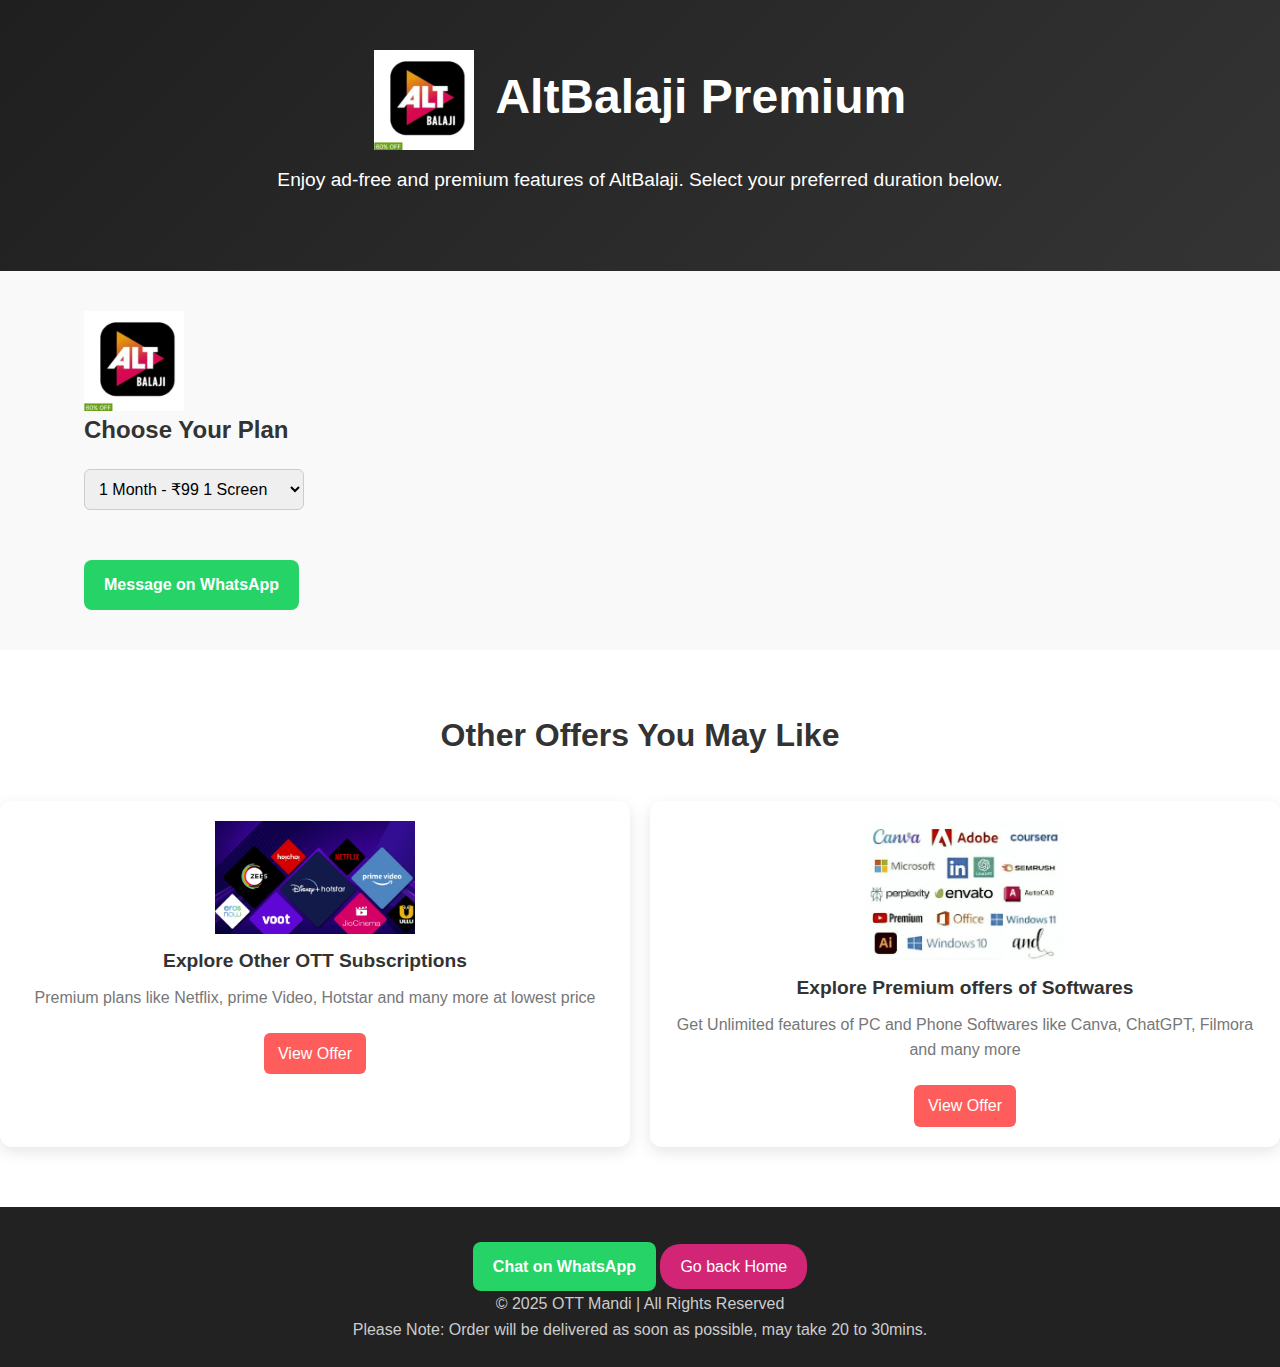
<file: altbalaji.html>
<!DOCTYPE html>
<html lang="en">
<head>
  <meta charset="UTF-8" />
  <meta name="viewport" content="width=device-width, initial-scale=1.0"/>
  <title>AltBalaji Premium - OTT Mandi</title>
  <link rel="icon" type="image/png" href="images/icon small.png">
  <link rel="stylesheet" href="style.css" />
  <script defer src="product.js"></script>
</head>
<body>

  <body data-product="AltBalaji Premium">

  <section class="hero">
    <h1><img src="images/altbalaji.webp" alt="altBalaji Logo" style="height: 100px; vertical-align: middle; margin-right: 10px;">
      AltBalaji Premium</h1>
    <p>Enjoy ad-free and premium features of AltBalaji. Select your preferred duration below.</p>
  </section>

  <section class="container" style="padding: 40px 20px;">
    <img src="images/altbalaji.webp" alt="altBalaji Logo" style="height: 100px; vertical-align: middle; margin-right: 10px;">
    <h2>Choose Your Plan</h2>
    <div style="margin: 20px 0;">
      <select id="plan-select" style="padding: 10px; font-size: 16px;">
        <option value="1">1 Month - ₹99  1 Screen</option>
        <option value="3">3 Months - ₹249 1 Screen</option>
        <option value="6">6 Months - ₹449 1 Screen</option>
      </select>
    </div>
    <a href="#" id="whatsapp-link" class="whatsapp-button">Message on WhatsApp</a>
  </section>

  <section class="services">
    <h2>Other Offers You May Like</h2>
    <div class="grid">
      <div class="card2">
        <img src="images/Other ott.webp" alt="other OTT's" />
        <h3>Explore Other OTT Subscriptions</h3>
        <p>Premium plans like Netflix, prime Video, Hotstar and many more at lowest price</p>
        <a class="buy-button" href="/index.html#services">View Offer</a>
      </div>
      <div class="card2">
        <img src="images/other softwares.webp" alt="Softwares" />
        <h3>Explore Premium offers of Softwares</h3>
        <p>Get Unlimited features of PC and Phone Softwares like Canva, ChatGPT, Filmora and many more</p>
        <a class="buy-button" href="/index.html#services">View Offer</a>
      </div>
    </div>
  </section>

  <footer class="footer">
    <a href="https://wa.me/917667458425 ?text=Hey%20I%20am%20interested%20in%20Subscription." class="whatsapp-button">Chat on WhatsApp</a>
    <a href="/index.html" class="home-button">Go back Home</a>
      <p>© 2025 OTT Mandi | All Rights Reserved</p>
      <p>Please Note: Order will be delivered as soon as possible, may take 20 to 30mins.</p>
  </footer>

</body>
</html>
</file>
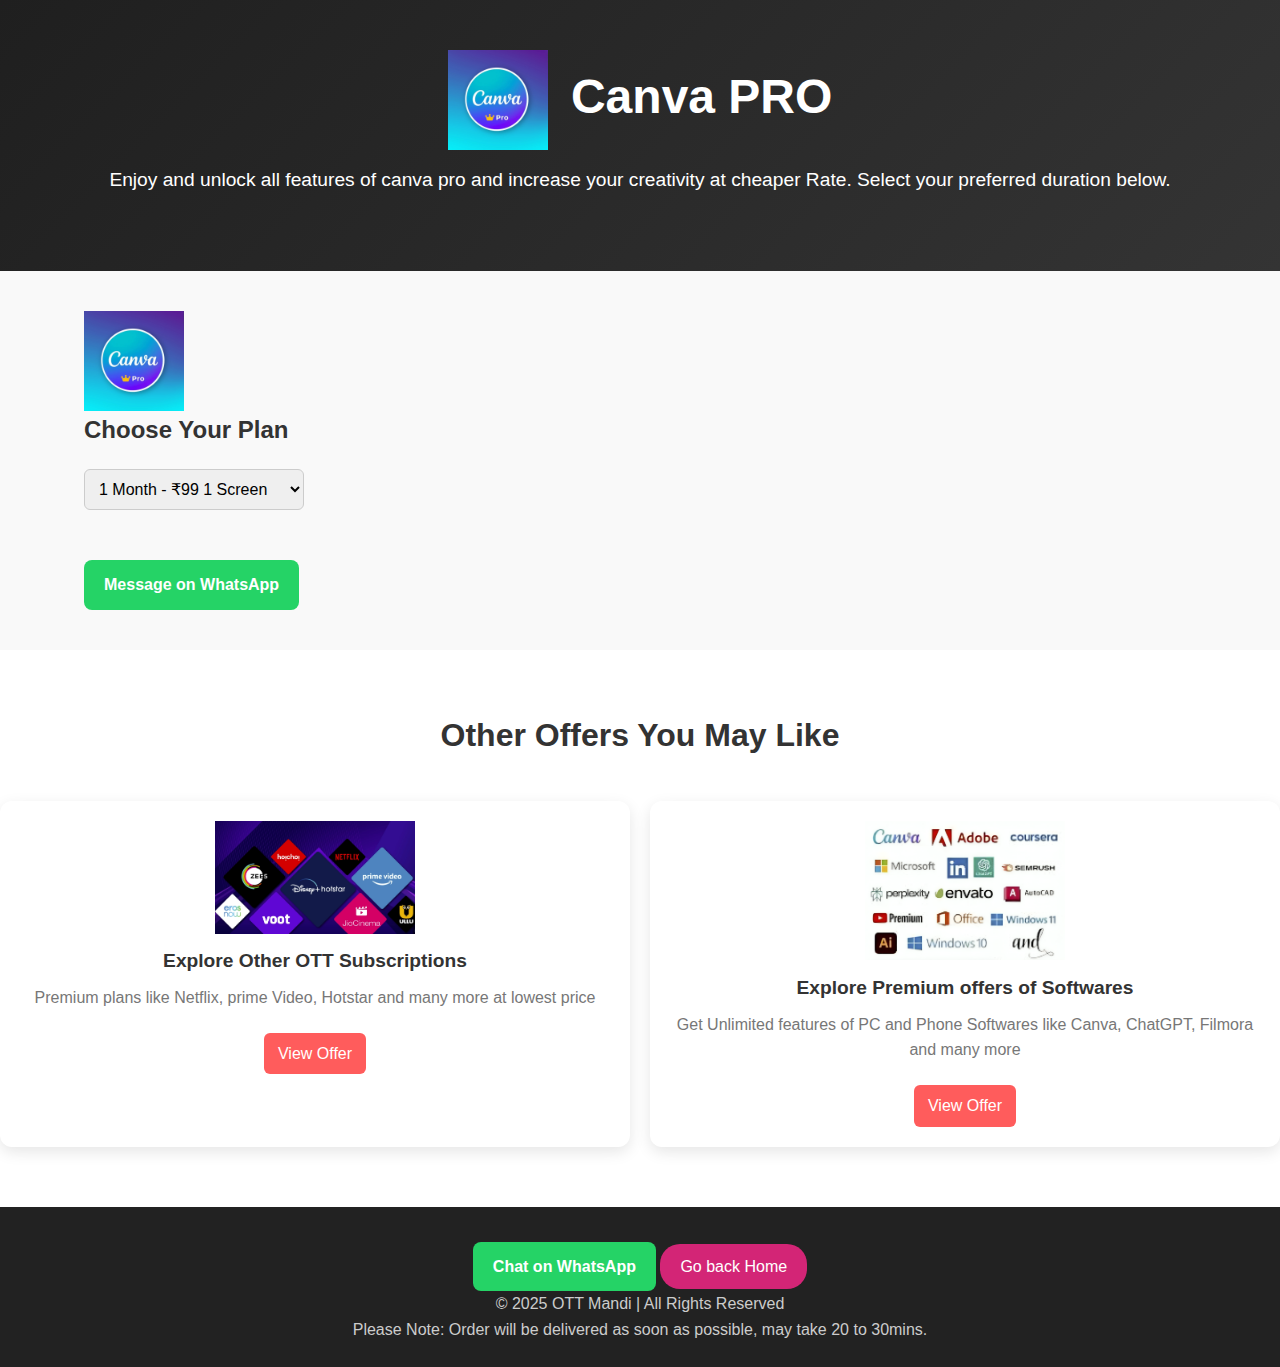
<file: canva.html>
<!DOCTYPE html>
<html lang="en">
<head>
  <meta charset="UTF-8" />
  <meta name="viewport" content="width=device-width, initial-scale=1.0"/>
  <title>canva Pro - OTT Mandi</title>
  <link rel="icon" type="image/png" href="images/icon small.png">
  <link rel="stylesheet" href="style.css" />
  <script defer src="product.js"></script>
</head>
<body>

  <body data-product="Canva Pro">

  <section class="hero">
    <h1><img src="images/canva.webp" alt="canva Logo" style="height: 100px; vertical-align: middle; margin-right: 10px;">
      Canva PRO</h1>
    <p>Enjoy and unlock all features of canva pro and increase your creativity at cheaper Rate. Select your preferred duration below.</p>
  </section>

  <section class="container" style="padding: 40px 20px;">
    <img src="images/canva.webp" alt="canva Logo" style="height: 100px; vertical-align: middle; margin-right: 10px;">
    <h2>Choose Your Plan</h2>
    <div style="margin: 20px 0;">
      <select id="plan-select" style="padding: 10px; font-size: 16px;">
        <option value="1">1 Month - ₹99  1 Screen</option>
        <option value="3">3 Months - ₹249 1 Screen</option>
        <option value="6">6 Months - ₹449 1 Screen</option>
      </select>
    </div>
    <a href="#" id="whatsapp-link" class="whatsapp-button">Message on WhatsApp</a>
  </section>

  <section class="services">
    <h2>Other Offers You May Like</h2>
    <div class="grid">
      <div class="card2">
        <img src="images/Other ott.webp" alt="other OTT's" />
        <h3>Explore Other OTT Subscriptions</h3>
        <p>Premium plans like Netflix, prime Video, Hotstar and many more at lowest price</p>
        <a class="buy-button" href="/index.html#services">View Offer</a>
      </div>
      <div class="card2">
        <img src="images/other softwares.webp" alt="Softwares" />
        <h3>Explore Premium offers of Softwares</h3>
        <p>Get Unlimited features of PC and Phone Softwares like Canva, ChatGPT, Filmora and many more</p>
        <a class="buy-button" href="/index.html#services">View Offer</a>
      </div>
    </div>
  </section>

  <footer class="footer">
    <a href="https://wa.me/917667458425 ?text=Hey%20I%20am%20interested%20in%20Subscription." class="whatsapp-button">Chat on WhatsApp</a>
    <a href="/index.html" class="home-button">Go back Home</a>
      <p>© 2025 OTT Mandi | All Rights Reserved</p>
      <p>Please Note: Order will be delivered as soon as possible, may take 20 to 30mins.</p>
  </footer>

</body>
</html>
</file>
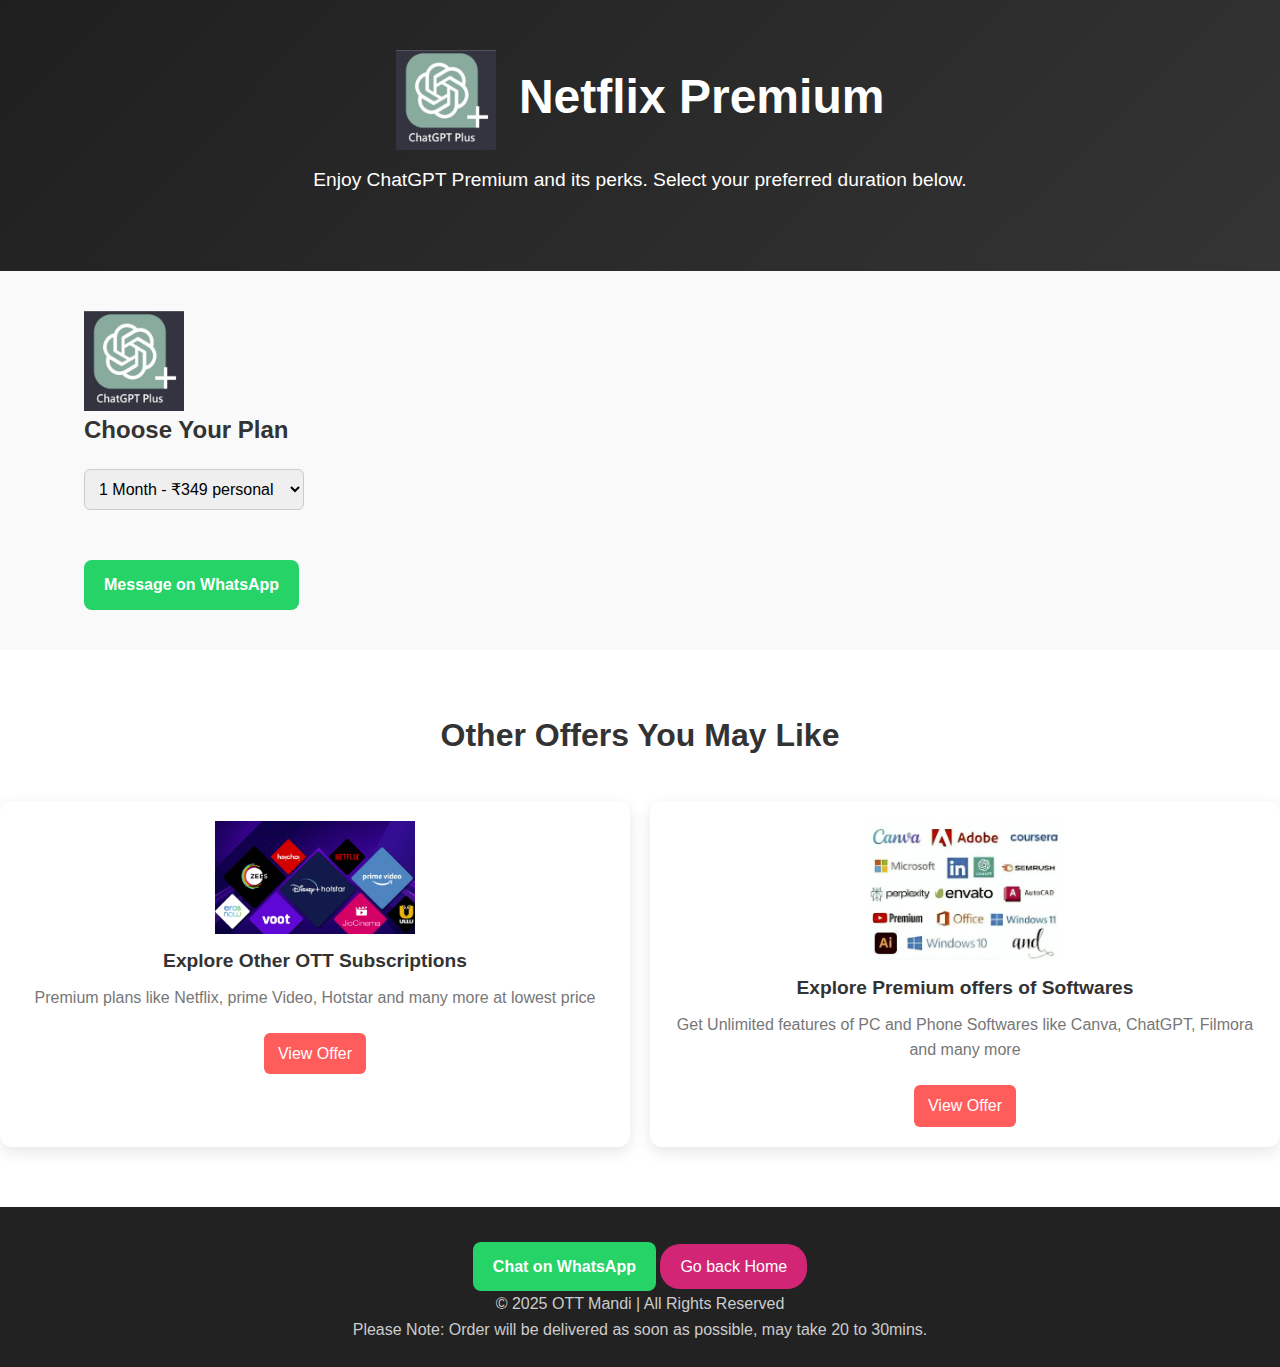
<file: gpt.html>
<!DOCTYPE html>
<html lang="en">
<head>
  <meta charset="UTF-8" />
  <meta name="viewport" content="width=device-width, initial-scale=1.0"/>
  <title>ChatGPT Premium - OTT Mandi</title>
  <link rel="icon" type="image/png" href="images/icon small.png">
  <link rel="stylesheet" href="style.css" />
  <script defer src="product.js"></script>
</head>
<body>

  <body data-product="ChatGPT Premium">

  <section class="hero">
    <h1><img src="images/gpt.webp" alt="ChatGPT Logo" style="height: 100px; vertical-align: middle; margin-right: 10px;">
      Netflix Premium</h1>
    <p>Enjoy ChatGPT Premium and its perks. Select your preferred duration below.</p>
  </section>

  <section class="container" style="padding: 40px 20px;">
    <img src="images/gpt.webp" alt="ChatGPT Logo" style="height: 100px; vertical-align: middle; margin-right: 10px;">
    <h2>Choose Your Plan</h2>
    <div style="margin: 20px 0;">
      <select id="plan-select" style="padding: 10px; font-size: 16px;">
        <option value="1">1 Month - ₹349 personal email</option>
        <!-- <option value="3">3 Months - ₹249 1 Screen</option>
        <option value="6">6 Months - ₹449 1 Screen</option> -->
      </select>
    </div>
    <a href="#" id="whatsapp-link" class="whatsapp-button">Message on WhatsApp</a>
  </section>

  <section class="services">
    <h2>Other Offers You May Like</h2>
    <div class="grid">
      <div class="card2">
        <img src="images/Other ott.webp" alt="other OTT's" />
        <h3>Explore Other OTT Subscriptions</h3>
        <p>Premium plans like Netflix, prime Video, Hotstar and many more at lowest price</p>
        <a class="buy-button" href="/index.html#services">View Offer</a>
      </div>
      <div class="card2">
        <img src="images/other softwares.webp" alt="Softwares" />
        <h3>Explore Premium offers of Softwares</h3>
        <p>Get Unlimited features of PC and Phone Softwares like Canva, ChatGPT, Filmora and many more</p>
        <a class="buy-button" href="/index.html#services">View Offer</a>
      </div>
    </div>
  </section>

  <footer class="footer">
    <a href="https://wa.me/917667458425 ?text=Hey%20I%20am%20interested%20in%20Subscription." class="whatsapp-button">Chat on WhatsApp</a>
    <a href="/index.html" class="home-button">Go back Home</a>
      <p>© 2025 OTT Mandi | All Rights Reserved</p>
      <p>Please Note: Order will be delivered as soon as possible, may take 20 to 30mins.</p>
  </footer>

</body>
</html>
</file>
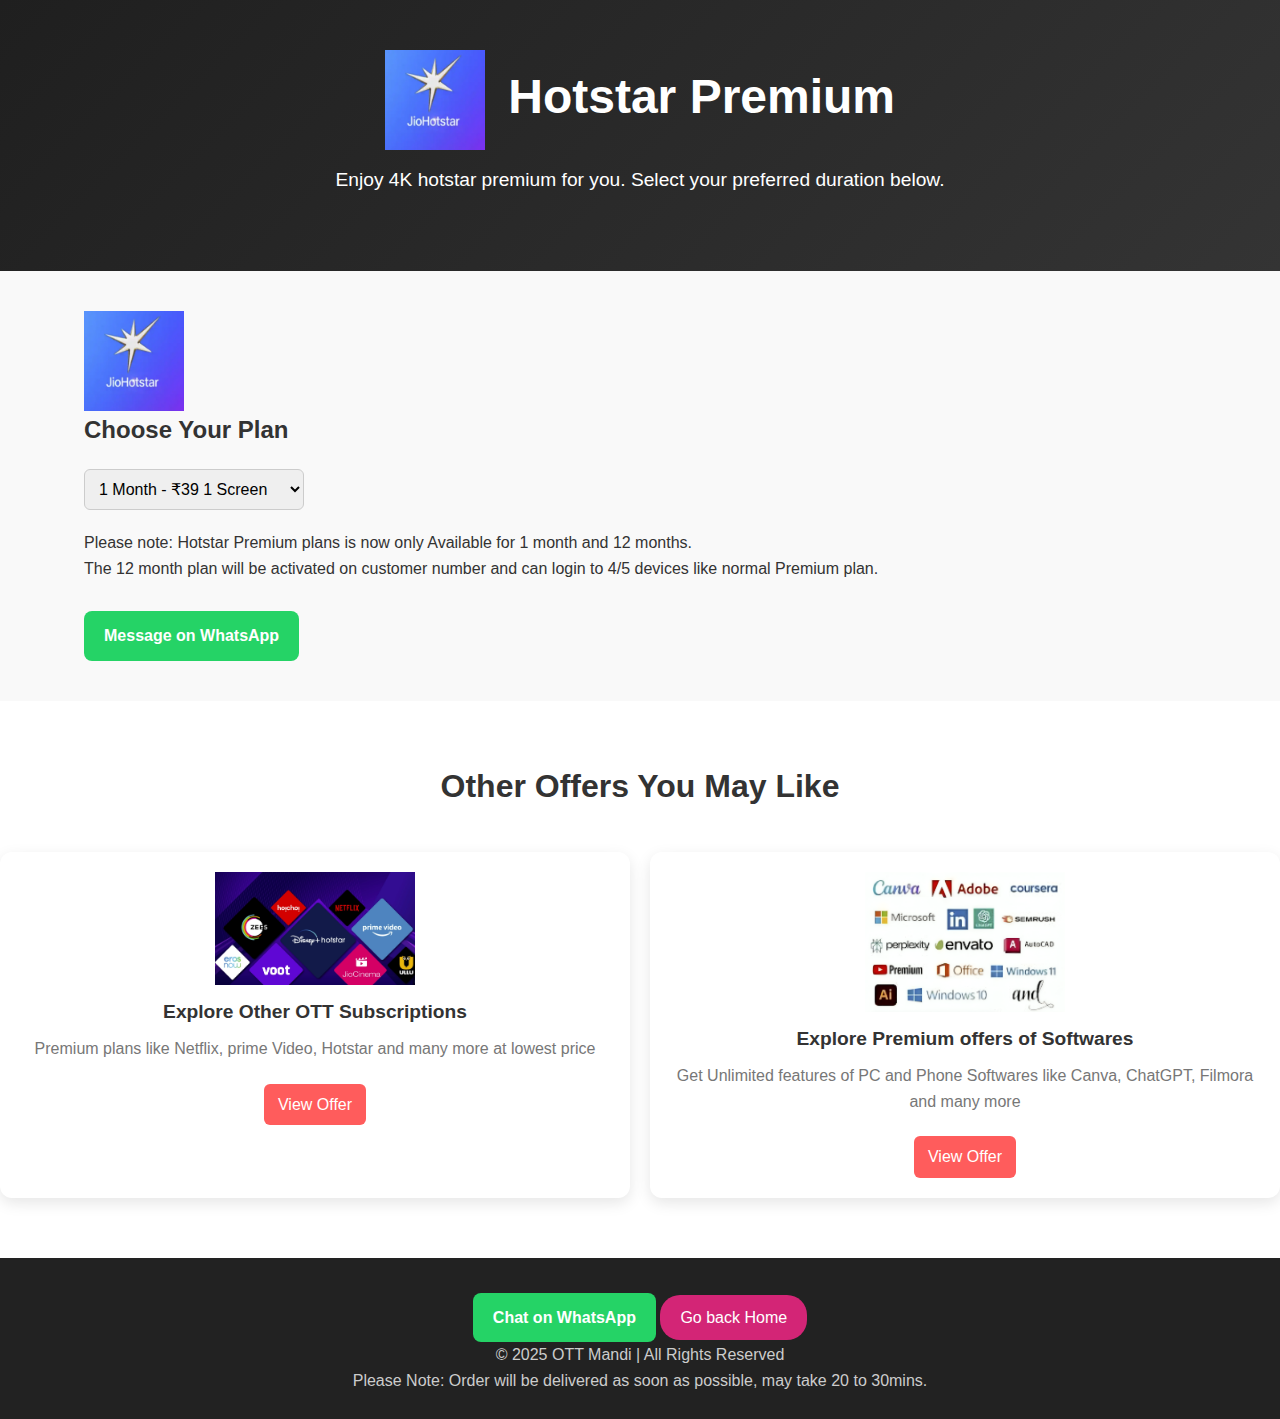
<file: hotstar.html>
<!DOCTYPE html>
<html lang="en">
<head>
  <meta charset="UTF-8" />
  <meta name="viewport" content="width=device-width, initial-scale=1.0"/>
  <title>Hotstar Premium - OTT Mandi</title>
  <link rel="icon" type="image/png" href="images/icon small.png">
  <link rel="stylesheet" href="style.css" />
  <script defer src="product.js"></script>
</head>
<body>

  <body data-product="Hotstar Premium">

  <section class="hero">
    <h1><img src="images/hotstar.webp" alt="OTT Mandi Logo" style="height: 100px; vertical-align: middle; margin-right: 10px;">
      Hotstar Premium</h1>
    <p>Enjoy 4K hotstar premium for you. Select your preferred duration below.</p>
  </section>

  <section class="container" style="padding: 40px 20px;">
    <img src="images/hotstar.webp" alt="hotstar" style="height: 100px; vertical-align: middle; margin-right: 10px;">
    <h2>Choose Your Plan</h2>
    <div style="margin: 20px 0;">
      <select id="plan-select" style="padding: 10px; font-size: 16px;">
        <option value="1">1 Month - ₹39  1 Screen</option>
        <!-- <option value="3">3 Months - ₹249 1 Screen</option> -->
        <option value="12">12 Months - ₹1250 1 Screen</option>
      </select>
      <p> Please note: Hotstar Premium plans is now only Available for 1 month and 12 months.</p>
      <p>The 12 month plan will be activated on customer number and can login to 4/5 devices like normal Premium plan.</p>
    </div>
    <a href="#" id="whatsapp-link" class="whatsapp-button">Message on WhatsApp</a>
  </section>

  <section class="services">
    <h2>Other Offers You May Like</h2>
    <div class="grid">
      <div class="card2">
        <img src="images/Other ott.webp" alt="other OTT's" />
        <h3>Explore Other OTT Subscriptions</h3>
        <p>Premium plans like Netflix, prime Video, Hotstar and many more at lowest price</p>
        <a class="buy-button" href="/index.html#services">View Offer</a>
      </div>
      <div class="card2">
        <img src="images/other softwares.webp" alt="Softwares" />
        <h3>Explore Premium offers of Softwares</h3>
        <p>Get Unlimited features of PC and Phone Softwares like Canva, ChatGPT, Filmora and many more</p>
        <a class="buy-button" href="/index.html#services">View Offer</a>
      </div>
    </div>
  </section>

  <footer class="footer">
    <a href="https://wa.me/917667458425 ?text=Hey%20I%20am%20interested%20in%20Subscription." class="whatsapp-button">Chat on WhatsApp</a>
    <a href="/index.html" class="home-button">Go back Home</a>
      <p>© 2025 OTT Mandi | All Rights Reserved</p>
      <p>Please Note: Order will be delivered as soon as possible, may take 20 to 30mins.</p>
  </footer>

</body>
</html>
</file>
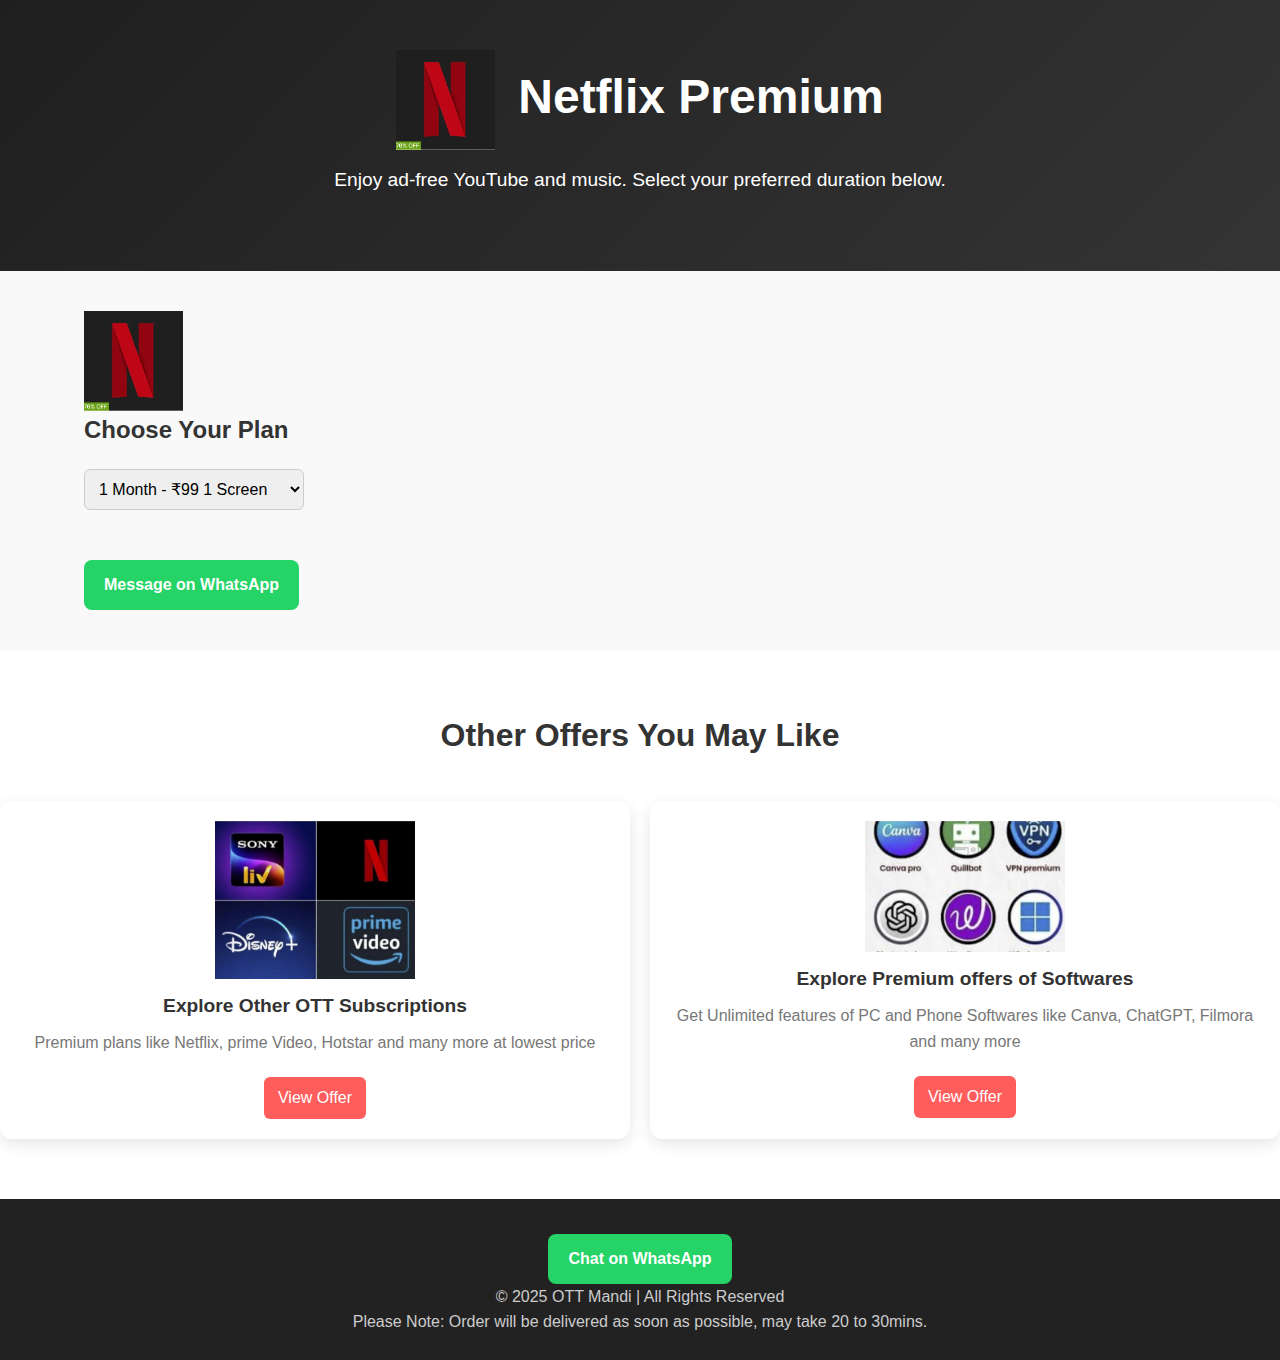
<file: Netlix.html>
<!DOCTYPE html>
<html lang="en">
<head>
  <meta charset="UTF-8" />
  <meta name="viewport" content="width=device-width, initial-scale=1.0"/>
  <title>YouTube Premium - OTT Mandi</title>
  <link rel="icon" type="image/png" href="images/icon small.png">
  <link rel="stylesheet" href="style.css" />
  <script defer src="product.js"></script>
</head>
<body>

  <section class="hero">
    <h1><img src="images/netflix.png" alt="OTT Mandi Logo" style="height: 100px; vertical-align: middle; margin-right: 10px;">
      Netflix Premium</h1>
    <p>Enjoy ad-free YouTube and music. Select your preferred duration below.</p>
  </section>

  <section class="container" style="padding: 40px 20px;">
    <img src="images/netflix.png" alt="OTT Mandi Logo" style="height: 100px; vertical-align: middle; margin-right: 10px;">
    <h2>Choose Your Plan</h2>
    <div style="margin: 20px 0;">
      <select id="plan-select" style="padding: 10px; font-size: 16px;">
        <option value="1">1 Month - ₹99  1 Screen</option>
        <option value="3">3 Months - ₹249 1 Screen</option>
        <option value="6">6 Months - ₹449 1 Screen</option>
      </select>
    </div>
    <a href="#" id="whatsapp-link" class="whatsapp-button">Message on WhatsApp</a>
  </section>

  <section class="services">
    <h2>Other Offers You May Like</h2>
    <div class="grid">
      <div class="card2">
        <img src="images/other ott.png" alt="other OTT's" />
        <h3>Explore Other OTT Subscriptions</h3>
        <p>Premium plans like Netflix, prime Video, Hotstar and many more at lowest price</p>
        <a class="buy-button" href="/index.html#services">View Offer</a>
      </div>
      <div class="card2">
        <img src="images/other softwares.png" alt="Softwares" />
        <h3>Explore Premium offers of Softwares</h3>
        <p>Get Unlimited features of PC and Phone Softwares like Canva, ChatGPT, Filmora and many more</p>
        <a class="buy-button" href="/index.html#services">View Offer</a>
      </div>
    </div>
  </section>

  <footer class="footer">
    <a href="https://wa.me/917667458425 ?text=Hey%20I%20am%20interested%20in%20Subscription." class="whatsapp-button">Chat on WhatsApp</a>
      <p>© 2025 OTT Mandi | All Rights Reserved</p>
      <p>Please Note: Order will be delivered as soon as possible, may take 20 to 30mins.</p>
  </footer>

</body>
</html>
</file>
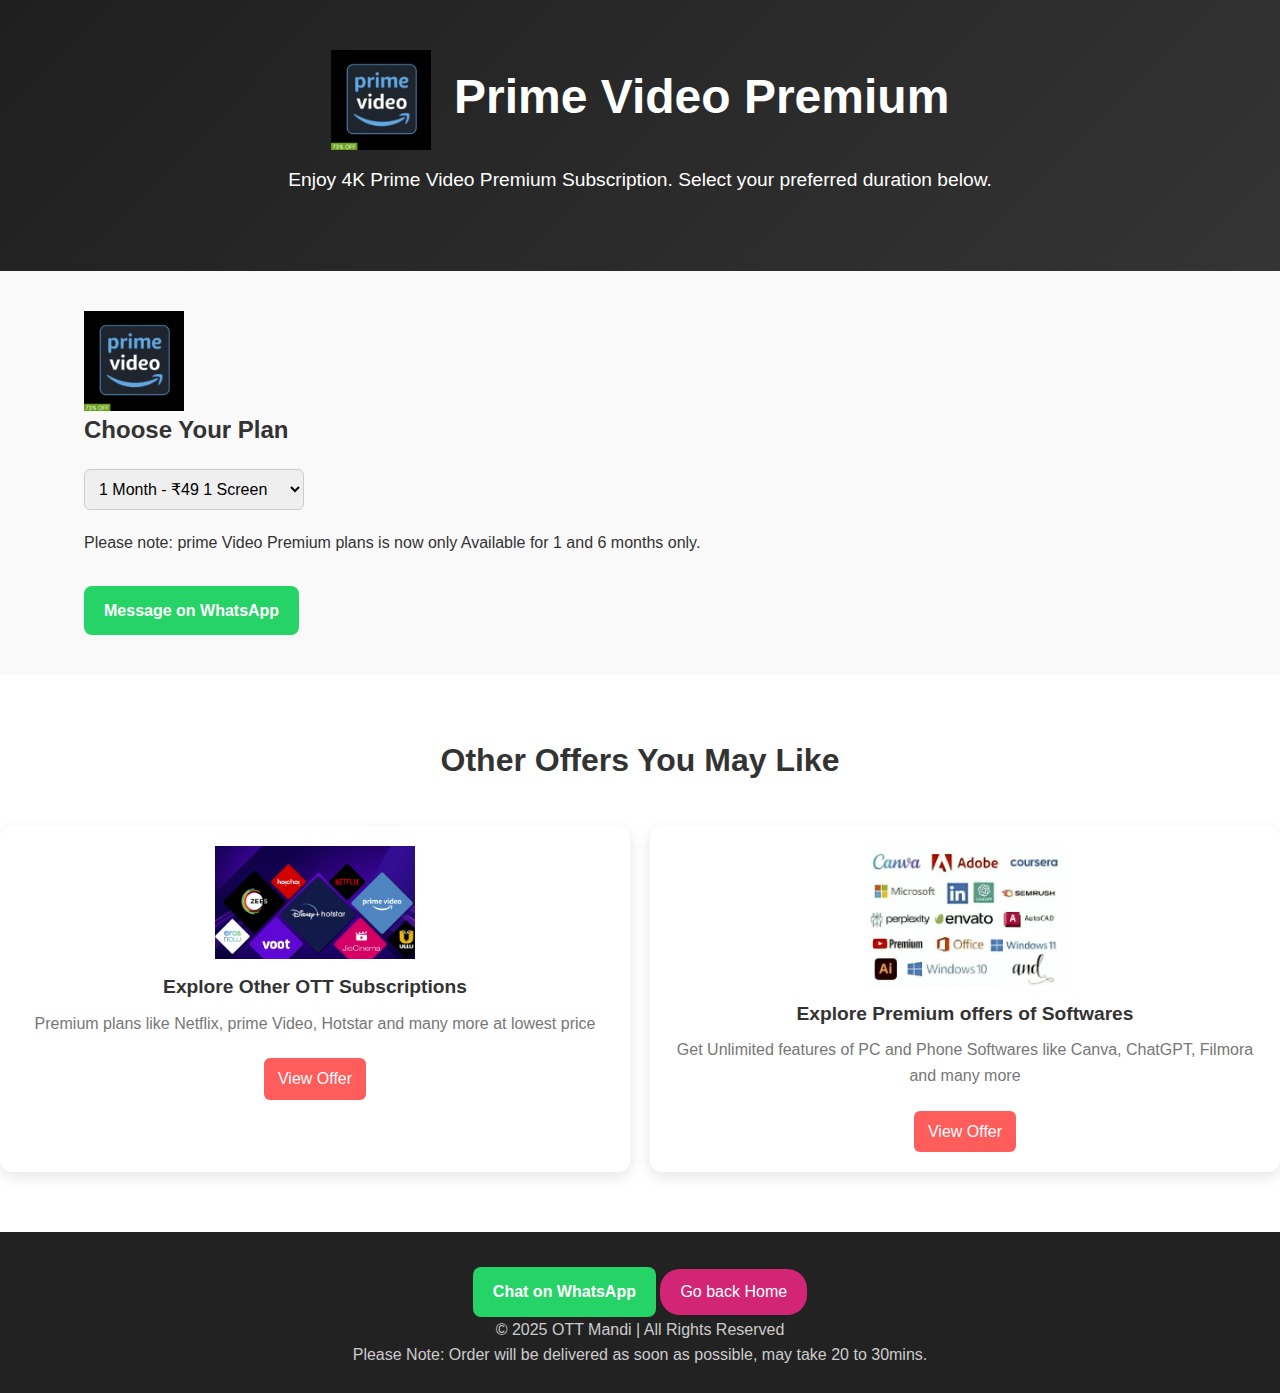
<file: prime.html>
<!DOCTYPE html>
<html lang="en">
<head>
  <meta charset="UTF-8" />
  <meta name="viewport" content="width=device-width, initial-scale=1.0"/>
  <title>Prime Video Premium - OTT Mandi</title>
  <link rel="icon" type="image/png" href="images/icon small.png">
  <link rel="stylesheet" href="style.css" />
  <script defer src="product.js"></script>
</head>
<body>

  <body data-product="Amazon Prime Video Premium">

  <section class="hero">
    <h1><img src="images/prime.webp" alt="prime Logo" style="height: 100px; vertical-align: middle; margin-right: 10px;">
      Prime Video Premium</h1>
    <p>Enjoy 4K Prime Video Premium Subscription. Select your preferred duration below.</p>
  </section>

  <section class="container" style="padding: 40px 20px;">
    <img src="images/prime.webp" alt="prime Logo" style="height: 100px; vertical-align: middle; margin-right: 10px;">
    <h2>Choose Your Plan</h2>
    <div style="margin: 20px 0;">
      <select id="plan-select" style="padding: 10px; font-size: 16px;">
        <option value="1">1 Month - ₹49 1 Screen</option>
        <option value="3">3 Months - ₹119 1 Screen</option>
        <option value="6">6 Months - ₹149 1 Screen</option>
        <!-- <option value="12">12 Months - ₹499 Private account</option> -->
      </select>
      <p> Please note: prime Video Premium plans is now only Available for 1 and 6 months only.</p>
    </div>
    <a href="#" id="whatsapp-link" class="whatsapp-button">Message on WhatsApp</a>
  </section>

  <section class="services">
    <h2>Other Offers You May Like</h2>
    <div class="grid">
      <div class="card2">
        <img src="images/Other ott.webp" alt="other OTT's" />
        <h3>Explore Other OTT Subscriptions</h3>
        <p>Premium plans like Netflix, prime Video, Hotstar and many more at lowest price</p>
        <a class="buy-button" href="/index.html#services">View Offer</a>
      </div>
      <div class="card2">
        <img src="images/other softwares.webp" alt="Softwares" />
        <h3>Explore Premium offers of Softwares</h3>
        <p>Get Unlimited features of PC and Phone Softwares like Canva, ChatGPT, Filmora and many more</p>
        <a class="buy-button" href="/index.html#services">View Offer</a>
      </div>
    </div>
  </section>

  <footer class="footer">
    <a href="https://wa.me/917667458425 ?text=Hey%20I%20am%20interested%20in%20Subscription." class="whatsapp-button">Chat on WhatsApp</a>
    <a href="/index.html" class="home-button">Go back Home</a>
      <p>© 2025 OTT Mandi | All Rights Reserved</p>
      <p>Please Note: Order will be delivered as soon as possible, may take 20 to 30mins.</p>
  </footer>

</body>
</html>
</file>
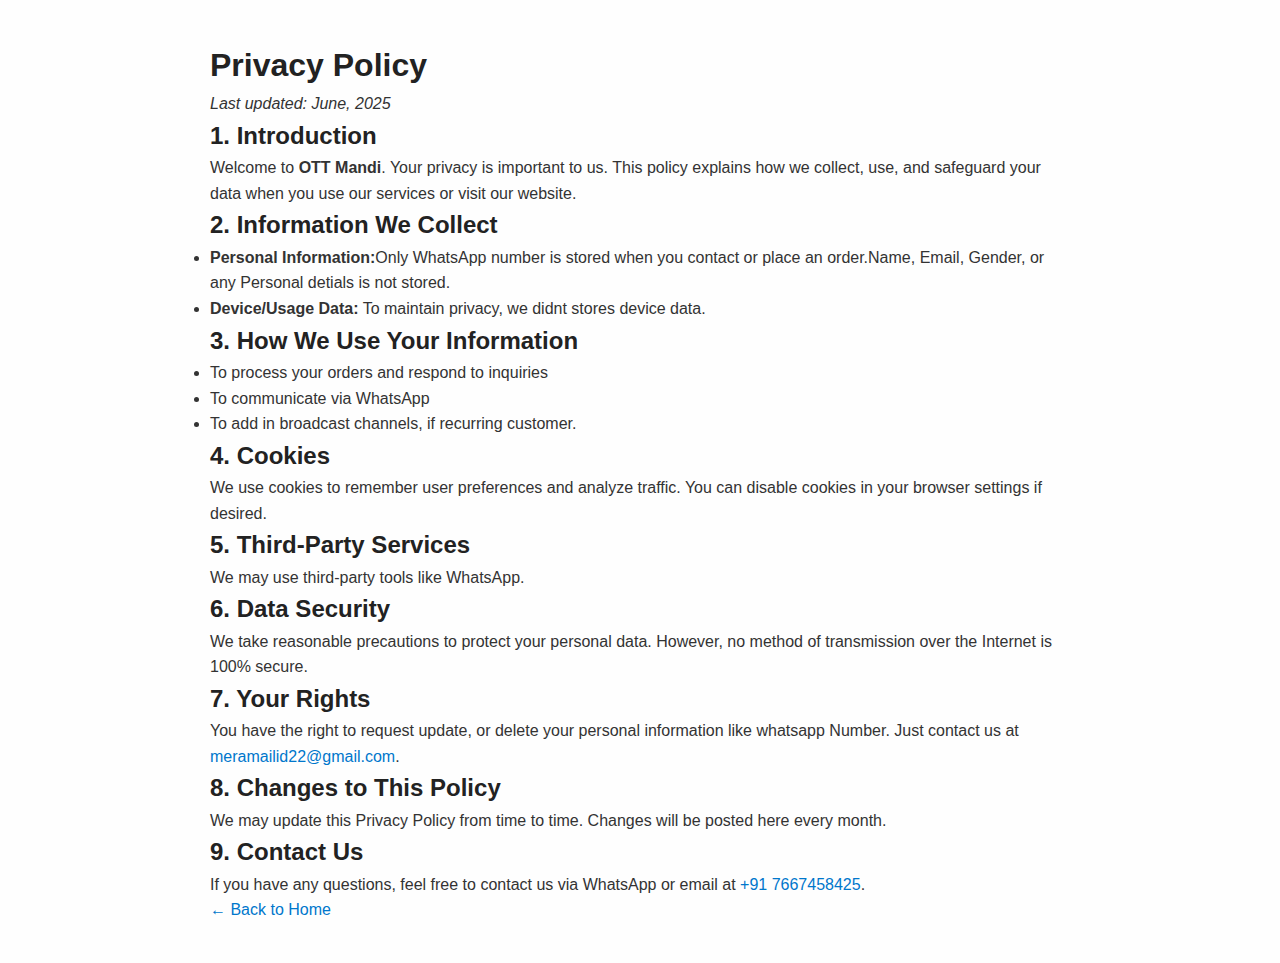
<file: privacyandpolicy.html>
<!DOCTYPE html>
<html lang="en">
<head>
  <meta charset="UTF-8" />
  <meta name="viewport" content="width=device-width, initial-scale=1.0" />
  <title>Privacy Policy - OTT Mandi</title>
  <link rel="icon" type="image/png" href="images/icon small.png" />
  <link rel="stylesheet" href="style.css" />
  <style>
    body {
      font-family: Arial, sans-serif;
      line-height: 1.6;
      margin: 0;
      padding: 0;
      background-color: #fefefe;
      color: #333;
    }
    .container {
      max-width: 900px;
      margin: 0 auto;
      padding: 40px 20px;
    }
    h1, h2, h3 {
      color: #222;
    }
    a {
      color: #0077cc;
      text-decoration: none;
    }
    a:hover {
      text-decoration: underline;
    }
  </style>
</head>
<body>
  <div class="container">
    <h1>Privacy Policy</h1>
    <p><em>Last updated: June, 2025</em></p>

    <h2>1. Introduction</h2>
    <p>Welcome to <strong>OTT Mandi</strong>. Your privacy is important to us. This policy explains how we collect, use, and safeguard your data when you use our services or visit our website.</p>

    <h2>2. Information We Collect</h2>
    <ul>
      <li><strong>Personal Information:</strong>Only WhatsApp number is stored when you contact or place an order.Name, Email, Gender, or any Personal detials is not stored.</li>
      <li><strong>Device/Usage Data:</strong> To maintain privacy, we didnt stores device data.</li>
    </ul>

    <h2>3. How We Use Your Information</h2>
    <ul>
      <li>To process your orders and respond to inquiries</li>
      <li>To communicate via WhatsApp</li>
      <li>To add in broadcast channels, if recurring customer.</li>
    </ul>

    <h2>4. Cookies</h2>
    <p>We use cookies to remember user preferences and analyze traffic. You can disable cookies in your browser settings if desired.</p>

    <h2>5. Third-Party Services</h2>
    <p>We may use third-party tools like WhatsApp.</p>

    <h2>6. Data Security</h2>
    <p>We take reasonable precautions to protect your personal data. However, no method of transmission over the Internet is 100% secure.</p>

    <h2>7. Your Rights</h2>
    <p>You have the right to request update, or delete your personal information like whatsapp Number. Just contact us at <a href="mailto:meramailid22@gmail.com">meramailid22@gmail.com</a>.</p>

    <h2>8. Changes to This Policy</h2>
    <p>We may update this Privacy Policy from time to time. Changes will be posted here every month.</p>

    <h2>9. Contact Us</h2>
    <p>If you have any questions, feel free to contact us via WhatsApp or email at <a href="https://wa.me/917667458425"> +91 7667458425</a>.</p>

    <p><a href="index.html">← Back to Home</a></p>
  </div>
</body>
</html>
</file>
<file: style.css>
/* Base Styles */
* {
  margin: 0;
  padding: 0;
  box-sizing: border-box;
}

body {
  font-family: 'Poppins', sans-serif;
  background: #f9f9f9;
  color: #333;
  line-height: 1.6;
}

a {
  text-decoration: none;
  color: inherit;
}

.container {
  width: 90%;
  max-width: 1200px;
  margin: auto;
}

/* Header / Hero Section */
.hero {
  background: linear-gradient(135deg, #1f1f1f, #343434);
  color: white;
  padding: 50px 20px;
  text-align: center;
}

.hero h1 {
  font-size: 3rem;
  margin-bottom: 15px;
}

.hero p {
  font-size: 1.2rem;
  margin-bottom: 25px;
}

.hero-title {
  display: flex;
  align-items: center;
  justify-content: center; /* keeps it centered on page */
  gap: 12px; /* spacing between logo and text */
  flex-wrap: wrap;
}

.hero-logo{
    width: 80px;
  height: auto;
}

.cta-button {
  background: #00c853;
  color: white;
  padding: 12px 28px;
  border-radius: 30px;
  font-weight: 600;
  transition: background 0.3s;
}

.cta-button:hover {
  background: #009624;
}

/* Services Section */
.services {
  padding: 60px 0;
  background: #fff;
}

.services h2 {
  text-align: center;
  margin-bottom: 40px;
  font-size: 2rem;
}

.grid {
  display: grid;
  grid-template-columns: repeat(auto-fit, minmax(230px, 1fr));
  gap: 20px;
}
/* card2 Styling */
.card2 {
  background: #ffffff;
  border-radius: 12px;
  box-shadow: 0 5px 15px rgba(0,0,0,0.1);
  padding: 20px;
  text-align: center;
  transition: transform 0.2s ease;
}

.card2 img{
  width: 200px;
  margin-bottom: 5px;
}

.card2:hover {
  transform: translateY(-5px);
}

.card2 h3 {
  font-size: 1.2rem;
  margin-bottom: 8px;
}

.card2 p {
  font-size: 1rem;
  color: #777;
  margin-bottom: 12px;
}


.buy-button {
  display: inline-block;
  background: #007bff;
  color: white;
  padding: 10px 20px;
  border-radius: 20px;
  font-weight: 500;
  transition: background 0.3s ease;
}

.buy-button:hover {
  background: #0056b3;
}

/* Why Choose Us Section */
.why {
  background: #f0f0f0;
  padding: 60px 0;
}

.why h2 {
  text-align: center;
  margin-bottom: 30px;
  font-size: 2rem;
}

.why ul {
  max-width: 600px;
  margin: auto;
  list-style: none;
  padding-left: 0;
}

.why ul li {
  background: #ffffff;
  padding: 15px 20px;
  margin: 10px 0;
  border-left: 6px solid #00c853;
  border-radius: 6px;
  font-weight: 500;
}

/* FAQ Section */
.faq {
  padding: 60px 0;
}

.faq h2 {
  text-align: center;
  margin-bottom: 30px;
  font-size: 2rem;
}

.faq-item {
  max-width: 700px;
  margin: 20px auto;
  background: #fff;
  padding: 20px;
  border-left: 6px solid #007bff;
  border-radius: 6px;
}

.faq-item h3 {
  margin-bottom: 10px;
  font-size: 1.2rem;
}

/* Footer */
.footer {
  background: #222;
  color: #ccc;
  text-align: center;
  padding: 25px 15px;
}

.whatsapp-button {
  display: inline-block;
  margin-top: 10px;
  color: white;
  background: #25D366;
  padding: 10px 20px;
  border-radius: 20px;
  font-weight: 500;
  transition: background 0.3s ease;
}

.whatsapp-button:hover {
  background: #128C7E;
}
.home-button {
  display: inline-block;
  margin-top: 10px;
  color: white;
  background: #d32576;
  padding: 10px 20px;
  border-radius: 20px;
  font-weight: 500;
  transition: background 0.3s ease;
}

.home-button:hover {
  background: #f02727;
}

/* Responsive Text */
@media (max-width: 768px) {
  .hero h1 {
    font-size: 2.2rem;
  }

  .hero p {
    font-size: 1rem;
  }

  .faq-item h3 {
    font-size: 1rem;
  }
}

/* Dropdown styling */
select {
  padding: 10px;
  font-size: 16px;
  border-radius: 6px;
  border: 1px solid #ccc;
  width: 220px;
  margin-bottom: 20px;
}

/* WhatsApp button */
.whatsapp-button {
  display: inline-block;
  background-color: #25D366;
  color: white;
  padding: 12px 20px;
  font-weight: bold;
  border-radius: 8px;
  text-decoration: none;
  transition: background-color 0.3s ease;
}
.whatsapp-button:hover {
  background-color: #1DA851;
}

/* Grid for suggested offers */
.grid {
  display: grid;
  grid-template-columns: repeat(auto-fit, minmax(220px, 1fr));
  gap: 20px;
  margin-top: 20px;
}

/* Card styling */
.card {
  background: #fff;
  border-radius: 12px;
  box-shadow: 0 0 10px rgba(0,0,0,0.1);
  padding: 20px;
  text-align: center;
  display: flex;
  flex-direction: column;
  align-items: center; /* This centers all child elements */
  justify-content: center;
}
.card img {
  width: 200px;
  height: auto; /* maintain aspect ratio */
  margin-bottom: 10px;
  display: block;
}
.card h3 {
  margin: 10px 0;
}
.card p {
  font-size: 14px;
  color: #555;
}

.card:hover {
  transform: translateY(-5px);
}
.buy-button {
  display: inline-block;
  margin-top: 10px;
  background: #ff5c5c;
  color: white;
  padding: 8px 14px;
  border-radius: 6px;
  text-decoration: none;
  transition: background 0.3s ease;
}
.buy-button:hover {
  background: #e44e4e;
}
</file>
